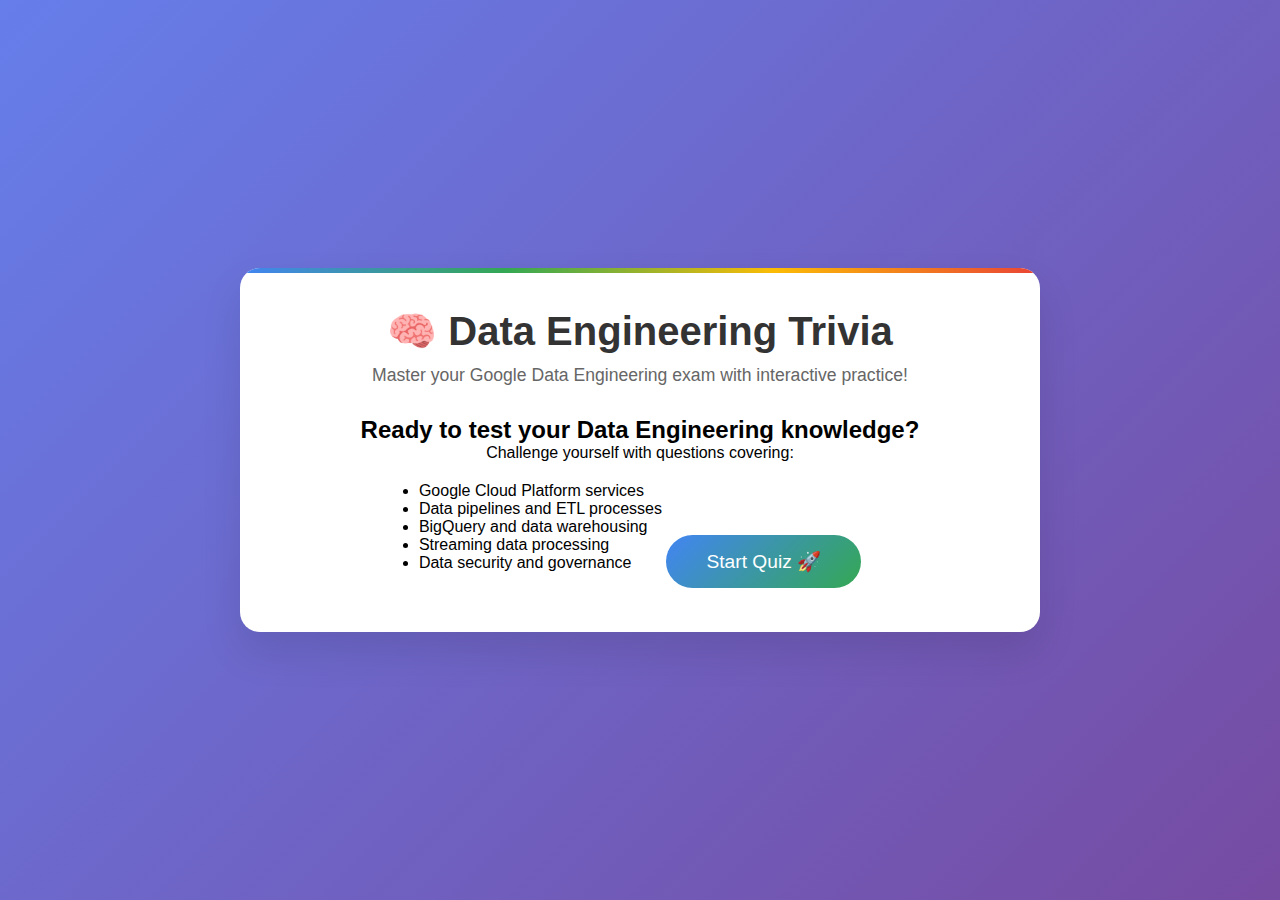
<file: index.html>
<!DOCTYPE html>
<html lang="en">
<head>
    <meta charset="UTF-8">
    <meta name="viewport" content="width=device-width, initial-scale=1.0">
    <title>Data Engineering Trivia</title>
    <link rel="stylesheet" href="styles.css">
</head>
<body>
    <div class="container">
        <div class="header">
            <h1 class="title">🧠 Data Engineering Trivia</h1>
            <p class="subtitle">Master your Google Data Engineering exam with interactive practice!</p>
        </div>

        <div class="game-screen active" id="startScreen">
            <div class="start-screen">
                <h2>Ready to test your Data Engineering knowledge?</h2>
                <p>Challenge yourself with questions covering:</p>
                <ul style="text-align: left; margin: 20px 0; display: inline-block;">
                    <li>Google Cloud Platform services</li>
                    <li>Data pipelines and ETL processes</li>
                    <li>BigQuery and data warehousing</li>
                    <li>Streaming data processing</li>
                    <li>Data security and governance</li>
                </ul>
                <button class="start-btn" onclick="startGame()">Start Quiz 🚀</button>
            </div>
        </div>

        <div class="game-screen" id="gameScreen">
            <div class="progress-bar">
                <div class="progress-fill" id="progressBar"></div>
            </div>
            
            <div class="score-board">
                <div class="score-item">
                    <div class="score-number" id="currentQuestion">1</div>
                    <div class="score-label">Question</div>
                </div>
                <div class="score-item">
                    <div class="score-number" id="currentScore">0</div>
                    <div class="score-label">Score</div>
                </div>
                <div class="score-item">
                    <div class="score-number" id="streak">0</div>
                    <div class="score-label">Streak</div>
                </div>
            </div>

            <div class="question-card">
                <div class="question-number" id="questionNumber">Question 1 of 11</div>
                <div class="question-text" id="questionText"></div>
                <div class="answers-grid" id="answersGrid"></div>
                <div class="explanation" id="explanation">
                    <div class="explanation-title">💡 Explanation:</div>
                    <div class="explanation-text" id="explanationText"></div>
                </div>
                <br>
                <br>
                <button class="next-btn" id="nextBtn" onclick="nextQuestion()">Next Question →</button>
            </div>
        </div>

        <div class="game-screen" id="resultsScreen">
            <div class="results-screen">
                <h2 class="results-title">Quiz Complete! 🎉</h2>
                <div class="final-score" id="finalScore"></div>
                <div class="performance-message" id="performanceMessage"></div>
                <button class="restart-btn" onclick="restartGame()">Try Again 🔄</button>
            </div>
        </div>
    </div>

    <script src="scripts.js"></script>
</body>
</html>
</file>
<file: styles.css>
* {
    margin: 0;
    padding: 0;
    box-sizing: border-box;
}

body {
    font-family: 'Arial', sans-serif;
    background: linear-gradient(135deg, #667eea 0%, #764ba2 100%);
    min-height: 100vh;
    display: flex;
    justify-content: center;
    align-items: center;
    padding: 20px;
}

.container {
    background: white;
    border-radius: 20px;
    box-shadow: 0 20px 40px rgba(0, 0, 0, 0.1);
    width: 100%;
    max-width: 800px;
    padding: 40px;
    text-align: center;
    position: relative;
    overflow: hidden;
}

.container::before {
    content: '';
    position: absolute;
    top: 0;
    left: 0;
    right: 0;
    height: 5px;
    background: linear-gradient(90deg, #4285f4, #34a853, #fbbc05, #ea4335);
}

.header {
    margin-bottom: 30px;
}

.title {
    font-size: 2.5rem;
    color: #333;
    margin-bottom: 10px;
    font-weight: bold;
}

.subtitle {
    color: #666;
    font-size: 1.1rem;
}

.game-screen {
    display: none;
}

.game-screen.active {
    display: block;
}

.start-screen {
    text-align: center;
}

.settings-container {
    display: flex;
    justify-content: center;
    align-items: center;
    margin: 25px 0;
    padding: 15px;
    background-color: #f8f9fa;
    border-radius: 12px;
}

.timer-toggle {
    display: flex;
    align-items: center;
}

.toggle-label {
    margin-right: 15px;
    font-size: 1rem;
    color: #333;
    font-weight: 500;
}

.switch {
    position: relative;
    display: inline-block;
    width: 60px;
    height: 34px;
}

.switch input {
    opacity: 0;
    width: 0;
    height: 0;
}

.slider {
    position: absolute;
    cursor: pointer;
    top: 0;
    left: 0;
    right: 0;
    bottom: 0;
    background-color: #ccc;
    transition: .4s;
}

.slider:before {
    position: absolute;
    content: "";
    height: 26px;
    width: 26px;
    left: 4px;
    bottom: 4px;
    background-color: white;
    transition: .4s;
}

input:checked + .slider {
    background-color: #4285f4;
}

input:focus + .slider {
    box-shadow: 0 0 1px #4285f4;
}

input:checked + .slider:before {
    transform: translateX(26px);
}

.slider.round {
    border-radius: 34px;
}

.slider.round:before {
    border-radius: 50%;
}


.start-btn {
    background: linear-gradient(135deg, #4285f4, #34a853);
    color: white;
    border: none;
    padding: 15px 40px;
    font-size: 1.2rem;
    border-radius: 50px;
    cursor: pointer;
    transition: all 0.3s ease;
    margin-top: 20px;
}

.start-btn:hover {
    transform: translateY(-2px);
    box-shadow: 0 10px 20px rgba(0, 0, 0, 0.2);
}

.progress-bar {
    width: 100%;
    height: 10px;
    background: #e0e0e0;
    border-radius: 10px;
    margin-bottom: 30px;
    overflow: hidden;
}

.progress-fill {
    height: 100%;
    background: linear-gradient(90deg, #4285f4, #34a853);
    transition: width 0.3s ease;
    border-radius: 10px;
}

.score-board {
    display: flex;
    justify-content: space-around;
    align-items: flex-start;
    margin-bottom: 30px;
    padding: 15px;
    background: #f8f9fa;
    border-radius: 10px;
}

.score-item {
    text-align: center;
}

.score-number {
    font-size: 1.5rem;
    font-weight: bold;
    color: #333;
    transition: color 0.3s ease;
}

.timer-urgent {
    color: #dc3545;
    font-weight: bold;
}

.score-label {
    color: #666;
    font-size: 0.9rem;
}

.question-card {
    background: #f8f9fa;
    border-radius: 15px;
    padding: 30px;
    margin-bottom: 30px;
    border-left: 5px solid #4285f4;
}

/* New styles for question header and verification icon */
.question-header {
    display: flex;
    align-items: center;
    gap: 8px;
    margin-bottom: 10px;
}

.question-number {
    color: #666;
    font-size: 0.9rem;
}

#verification-icon-container .icon {
    width: 18px;
    height: 18px;
}

.question-text {
    font-size: 1.3rem;
    color: #333;
    margin-bottom: 20px;
    line-height: 1.4;
    text-align: left;
}

.question-text pre {
    background-color: #f3f4f6;
    border: 1px solid #d1d5db;
    border-radius: 8px;
    padding: 16px;
    text-align: left;
    overflow-x: auto;
    margin: 15px 0;
}

.question-text code {
    font-family: 'Courier New', Courier, monospace;
    font-size: 0.95rem;
    color: #111827;
}

.answers-grid {
    display: grid;
    grid-template-columns: 1fr 1fr;
    gap: 15px;
    margin-bottom: 20px;
}

.answer-btn {
    background: white;
    border: 2px solid #e0e0e0;
    border-radius: 10px;
    padding: 15px;
    cursor: pointer;
    transition: all 0.3s ease;
    font-size: 1rem;
    text-align: left;
}

.answer-btn:hover {
    border-color: #4285f4;
    background: #f0f7ff;
}

.answer-btn.correct {
    background: #d4edda;
    border-color: #28a745;
    color: #155724;
}

.answer-btn.incorrect {
    background: #f8d7da;
    border-color: #dc3545;
    color: #721c24;
}

.answer-btn.disabled {
    cursor: not-allowed;
    opacity: 0.6;
}

.answer-btn {
    display: flex;
    align-items: flex-start; /* Aligns letter to the top of the text */
    gap: 12px;
}

.answer-letter {
    font-weight: bold;
    color: #4285f4; /* Use an accent color */
    background-color: #e8f0fe;
    border-radius: 50%;
    min-width: 24px;
    height: 24px;
    display: inline-flex;
    align-items: center;
    justify-content: center;
    font-size: 0.9rem;
}

.answer-text {
    flex: 1; /* Allows text to wrap correctly */
}

.next-btn {
    background: linear-gradient(135deg, #34a853, #4285f4);
    color: white;
    border: none;
    padding: 12px 30px;
    border-radius: 25px;
    cursor: pointer;
    font-size: 1rem;
    transition: all 0.3s ease;
    display: none;
}

.next-btn:hover {
    transform: translateY(-2px);
    box-shadow: 0 5px 15px rgba(0, 0, 0, 0.2);
}

.next-btn.show {
    display: inline-block;
}

.explanation {
    background: #fff3cd;
    border: 1px solid #ffeaa7;
    border-radius: 10px;
    padding: 15px;
    margin-top: 20px;
    text-align: left;
    display: none;
}

.explanation.show {
    display: block;
}

.explanation-title {
    font-weight: bold;
    color: #856404;
    margin-bottom: 8px;
}

.explanation-text {
    color: #856404;
    line-height: 1.4;
}

.results-screen {
    text-align: center;
}

.results-title {
    font-size: 2rem;
    color: #333;
    margin-bottom: 20px;
}

.final-score {
    font-size: 3rem;
    font-weight: bold;
    color: #4285f4;
    margin-bottom: 20px;
}

.performance-message {
    font-size: 1.2rem;
    margin-bottom: 30px;
    padding: 20px;
    border-radius: 10px;
}

.excellent { background: #d4edda; color: #155724; }
.good { background: #d1ecf1; color: #0c5460; }
.needs-improvement { background: #ffeaa7; color: #856404; }

.restart-btn {
    background: linear-gradient(135deg, #ea4335, #fbbc05);
    color: white;
    border: none;
    padding: 15px 40px;
    font-size: 1.2rem;
    border-radius: 50px;
    cursor: pointer;
    transition: all 0.3s ease;
}

.restart-btn:hover {
    transform: translateY(-2px);
    box-shadow: 0 10px 20px rgba(0, 0, 0, 0.2);
}

.hidden {
    display: none !important;
}

@media (max-width: 600px) {
    .container {
        padding: 20px 15px; /* Reduce side padding */
    }

    .title {
        font-size: 1.8rem; /* Slightly smaller title */
    }

    .question-card {
        padding: 20px; /* Reduce card padding */
    }

    .question-text {
        font-size: 1.15rem; /* Optimize question font size */
        margin-bottom: 25px; /* More space before answers */
    }

    .answers-grid {
        grid-template-columns: 1fr;
        gap: 12px; /* Slightly smaller gap between answers */
    }

    .score-board {
        flex-wrap: wrap;
        gap: 15px;
    }

    .score-item {
        flex-basis: 40%;
    }

    /* Make action buttons full-width for easier tapping */
    .next-btn, .restart-btn {
        width: 100%;
        padding-top: 15px;
        padding-bottom: 15px;
    }
}
</file>
